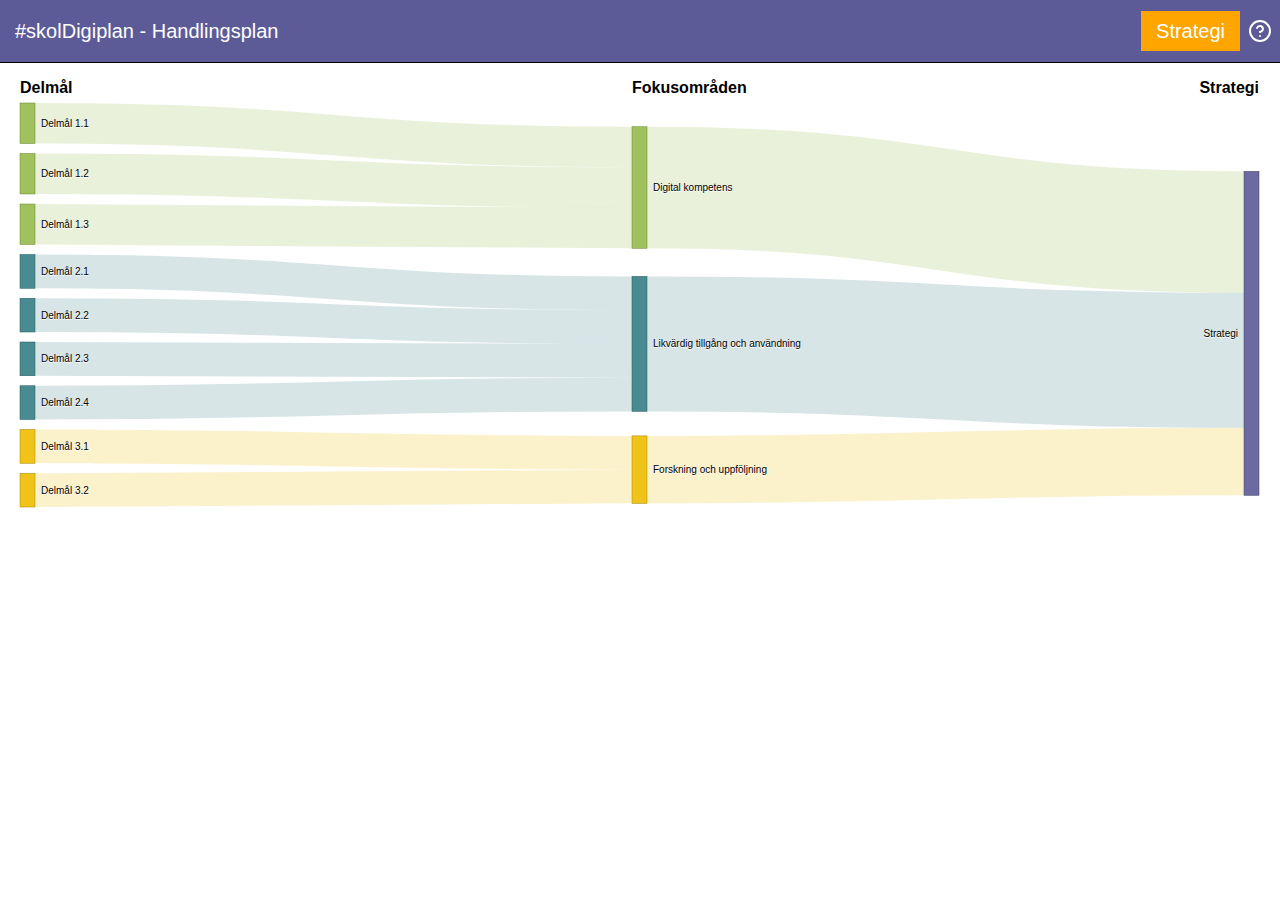
<file: index.html>
<!DOCTYPE html>
<html>
<head>
  <link rel="stylesheet" type="text/css" href="css/sankey.css">
  <link rel="stylesheet" type="text/css" href="css/lib/bootstrap.min.css">
  <meta charset="utf-8">
  <title>Handlingsplan</title>
</head>

<body>
  <div class="inner_content">
  <div id="nav_bar_top" >
    <nav class="navbar navbar-expand-sm navbar-dark py-0 px-0">
      <a class="col-3 navbar-brand mx-0" href="http://skoldigiplan.se">#skolDigiplan - Handlingsplan</a>

      <div class="collapse navbar-collapse" style="height:7vh;">
        <ul class="navbar-nav mr-auto"> <!-- This must be here -->
        </ul>
        <a class="col-auto navbar-brand mx-0 tillbaka" style="color:white; background-color:orange;" onclick="home()">Strategi</a>
        <a target="_blank" id="about_tog"  class="mx-2" style="cursor:pointer;" onclick="toggle_about(0)" >
          <img src="resources/help-circle.svg"/>
        </a>
      </div>
  </div>

  <div id="chart">
  </div>

</div>
  <div id="about_box" class="about_box mx-2 my-2">
    <h5 id="about_header" class="card-title mx-2 my-2">Om handlingsplanen<span style="float:right;cursor:pointer;"><button type="button" class="close" aria-label="Close"><span onclick="toggle_about(1)"aria-hidden="true">&times;</span></button></span></h5>
    <hr>
    <p class='mx-2'>
    Här skriver vi lite information om detta projekt samt handlingsplanen
    </p>
    <span class="mx-1" style="font-size:10px;"><a target="_blank" href="http://www.victorkesten.com">Victor Kesten</a></span>
    <img class="my-1" src="resources/SKL_logga.png"/ style="position:absolute;width:15%; bottom:0; right:27%;">
    <img src="resources/känneteckenskoldigiplan.png"/ href="http://skoldigiplan.se" style="margin-left:3%;width:25%;bottom:0; right:0; position:absolute;">
  </div>
  <script src="js/lib/jquery-3.2.1.min.js"></script>

  <script src="js/lib/d3.v4.min.js"></script>
  <script src="js/lib/d3-sankey.js"></script>
  <script src="js/lib/bootstrap/bootstrap.min.js"></script>

  <script src="js/sankey.js"></script>


</body>
</html>
</file>
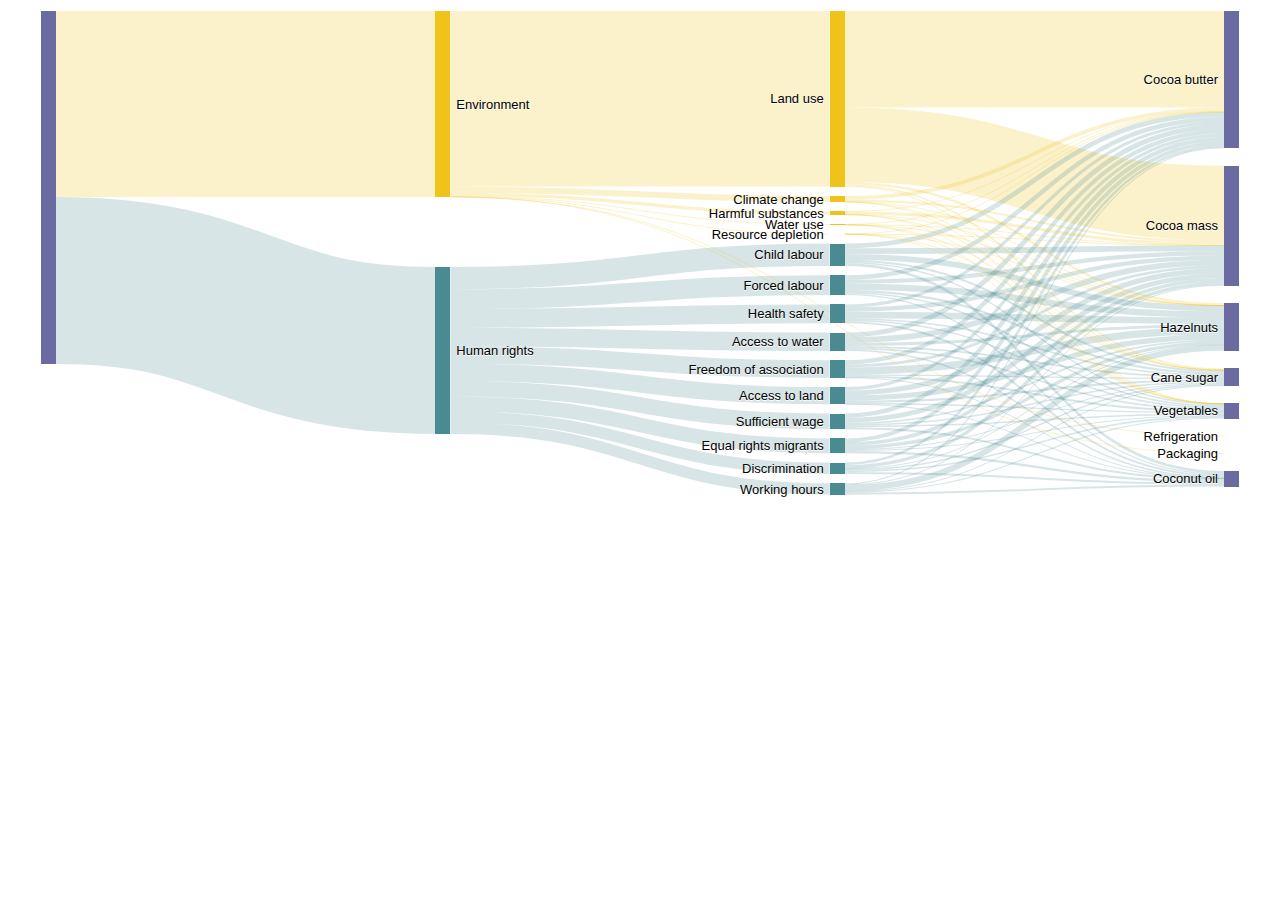
<file: sankey_sample.html>
<!DOCTYPE html>
<html>
  <head>
    <meta charset="utf-8">
    <title>SKL Sankey Sample</title>
    <script src="js/lib/d3.v3.min.js"></script>
    <script src="js/sankey.js"></script>
    <script src="js/lib/d3.chart.js"></script>
    <script src="js/lib/d3.chart.sankey.js"></script>
    <style>
      body {
        padding: 10px;
        min-width: 600px;
        max-width: 1200px;
        margin: auto;
      }
      #chart {
        height: 500px;
        font: 13px sans-serif;
      }
      .node rect {
        fill-opacity: .9;
        shape-rendering: crispEdges;
        stroke-width: 0;
      }
      .node text {
        text-shadow: 0 1px 0 #fff;
      }
      .link {
        fill: none;
        stroke: #000;
        stroke-opacity: .2;
      }
    </style>
  </head>
  <body>
    <div id="chart"></div>

    <script>
      var colors = {
            'environment':         '#edbd00',
            'social':              '#367d85',
            'animals':             '#97ba4c',
            'health':              '#f5662b',
            'final_score':         '#5c5b97',
            'goal_1':              '#97ba4c',
            'goal_2':              '#367d85',
            'goal_3':              '#edbd00',
            'goal_1_1':            'orange',
            // 'research_ingredient': '#3f3e47',
            // 'research_ingredient': '#3f3e47',
            'fallback':            '#5c5b97'
          };
      d3.json("data/product.json", function(error, json) {
        var chart = d3.select("#chart").append("svg").chart("Sankey.Path");
        chart
          .name(label)
          .colorNodes(function(name, node) {
            return color(node, 1) || colors.fallback;
          })
          .colorLinks(function(link) {
            return color(link.source, 4) || color(link.target, 1) || colors.fallback;
          })
          .nodeWidth(15)
          .nodePadding(10)
          .spread(true)
          .iterations(0)
          .draw(json);
        function label(node) {
          return node.name.replace(/\s*\(.*?\)$/, '');
        }
        function color(node, depth) {
          var id = node.id.replace(/(_score)?(_\d+)?$/, '');
          if (colors[id]) {
            return colors[id];
          } else if (depth > 0 && node.targetLinks && node.targetLinks.length == 1) {
            return color(node.targetLinks[0].source, depth-1);
          } else {
            return null;
          }
        }
      });
    </script>
  </body>
</html>
</file>
<file: css/sankey.css>
body {
  font: 16px Sans-serif;
}

.node rect {
  fill-opacity: .9;
  /* shape-rendering: crispEdges; */
}

.node rect:hover {
  fill-opacity: .5;
  cursor: pointer;

}

.node text {
  font: 10px sans-serif;
  pointer-events: none;
  text-shadow: 0 1px 0 #fff;
}


.link {
  fill: none;
  stroke: #5c5b97;
  stroke-opacity: .2;
}

.link:hover {
  stroke-opacity: .5;
}

.tillbaka{

}

.tillbaka:hover{
  color: white;
  cursor: pointer;
}

#nav_bar_top{
  background-color: #5c5b97;
  height: 7vh;
  border-bottom: .5px solid black;
}

.navbar{
  height:100%;
}
.about_box{
  display: none;
  position: absolute;
  background-color: white;
  width: 40%;
  top:0;
  left:30%;
  height:auto;
  border: 1px solid black;
  border-radius: 3px;
}



.blurredElement {
    transition: 0.3s -webkit-filter linear;
    /* -webkit-transition: 2s -webkit-filter linear; */
    -moz-transition: 0.3s -moz-filter linear;
    -o-transition: 0.3s -o-filter linear;

     /* Any browser which supports CSS3 */
    filter: blur(2px);

    /* Firefox version 34 and earlier */
    filter: url("blur.svg#gaussian_blur");

    /* Webkit in Chrome 52, Safari 9, Opera 39, and earlier */
    -webkit-filter: blur(2px);
}


.info_box {
  position: absolute;
  top:0;
  left:30%;
  width: 40%;
  margin-top:1%;
  /* height:auto; */
  background-color:white;
  height:500px;
  border: 0.8px solid black;
  border-radius: 2px;
  max-height:75%;
  display:none;
  /* border: */
}
</file>
